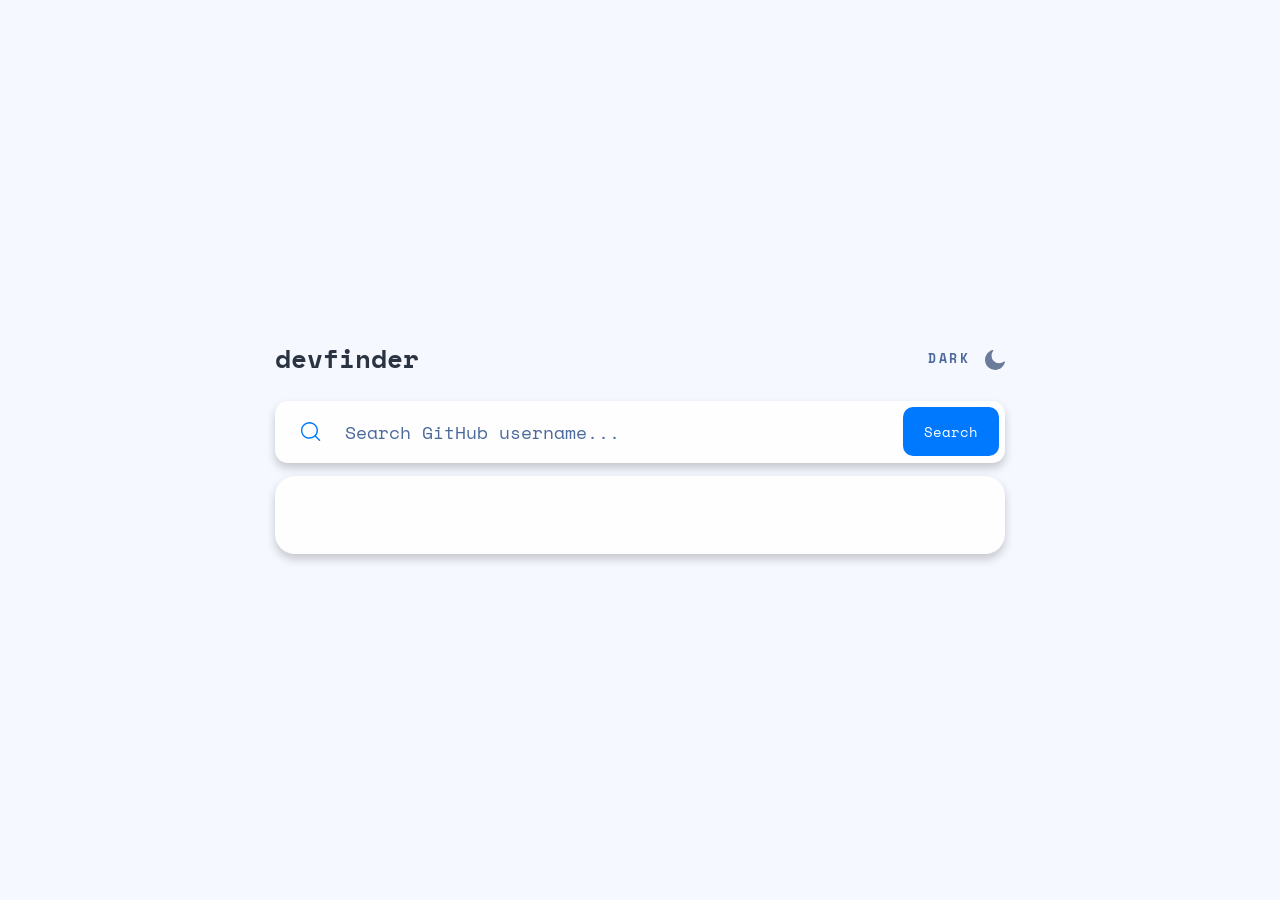
<file: index.html>
<!DOCTYPE html>
<html lang="en">
  <head>
    <meta charset="UTF-8" />
    <meta name="viewport" content="width=device-width, initial-scale=1.0" />

    <link
      rel="icon"
      type="image/png"
      sizes="32x32"
      href="./assets/favicon-32x32.png"
    />
    <link rel="stylesheet" href="../style.css" />

    <title>GitHub user search app</title>
  </head>
  <body>
    <nav class="nav container">
      <div class="logo">devfinder</div>
      <div class="mode">
        <span class="mode-text">Dark</span>
        <img class="mode-img" src="./assets/icon-moon.svg" alt="" />
      </div>
    </nav>

    <form class="form container">
      <img src="./assets/icon-search.svg" alt="search icon" />
      <input
        class="input"
        type="text"
        placeholder="Search GitHub username..."
      />
        <span class="no-result-error"></span>
      </input>
      <button class="btn">Search</button>
    </form>

    <section class="card container">
      <!-- <div class="card-header">
        <img class="placeholder-img" src="" alt="placeholder image" />
        <h1 class="header-name"></h1>
        <p class="username-At"></p>
        <p class="joined"></p>
      </div>

      <div class="bio">
        Lorem ipsum dolor sit amet consectetur adipisicing elit. Atque corporis
        nostrum sapiente repudiandae ducimus nemo.
      </div>

      <div class="repos-card">
        <div class="repos">
          <p>Repos</p>
          <p class="numbers">8</p>
        </div>
        <div class="followers">
          <p>Followers</p>
          <p class="numbers">3938</p>
        </div>
        <div class="following">
          <p>Following</p>
          <p class="numbers">9</p>
        </div>
      </div>

      <div class="info-and-icons">
        <img src="./assets/icon-location.svg" alt="">
        <p class="location">San Francisco</p>

        <img src="./assets/icon-location.svg" alt="">
        <p class="website">https://github.blog</p>

        <img src="./assets/icon-location.svg" alt="">
        <p class="twitter">Not Available</p>

        <img src="./assets/icon-location.svg" alt="">
        <p class="company">@github</p>
      </div> -->
    </section>

    <script src="/script.js"></script>
  </body>
</html>
</file>
<file: style.css>
@import url("https://fonts.googleapis.com/css2?family=Space+Mono:wght@400;700&display=swap");
:root {
  --primary-blue: #0079ff;
  --grey-blue: #697c9a;
  --blue-grey: #4b6a9b;
  --dark-grey: #2b3442;
  --light-grey: #f6f8ff;
  --off-white: #fefefe;
  --btn-text: #fff;
}

.dark {
  --blue-grey: #fff;
  --dark-grey: #fff;
  --light-grey: #141d2f;
  --off-white: #1e2a47;
}

*,
*::before,
*::after {
  -webkit-box-sizing: border-box;
          box-sizing: border-box;
  margin: 0;
  padding: 0;
}

body {
  font-family: "Space Mono", monospace;
  background-color: var(--light-grey);
  font-size: 0.813rem;
  font-weight: 200;
  line-height: 25px;
  height: 100vh;
  color: var(--blue-grey);
  display: -webkit-box;
  display: -ms-flexbox;
  display: flex;
  -webkit-box-orient: vertical;
  -webkit-box-direction: normal;
      -ms-flex-direction: column;
          flex-direction: column;
  -webkit-box-pack: center;
      -ms-flex-pack: center;
          justify-content: center;
  -webkit-box-align: center;
      -ms-flex-align: center;
          align-items: center;
}

.nav {
  display: -webkit-box;
  display: -ms-flexbox;
  display: flex;
  -webkit-box-pack: justify;
      -ms-flex-pack: justify;
          justify-content: space-between;
  -webkit-box-align: center;
      -ms-flex-align: center;
          align-items: center;
  padding-bottom: 1.25em;
}

.nav .logo {
  font-size: 1.625rem;
  color: var(--dark-grey);
  font-weight: bold;
}

.nav .mode {
  cursor: pointer;
}

.nav .mode span {
  text-transform: uppercase;
  font-weight: 600;
  letter-spacing: 0.2em;
  font-size: 0.8rem;
}

.nav .mode img {
  vertical-align: middle;
  padding-left: 0.5em;
}

.form {
  border-radius: 1em;
  background-color: var(--off-white);
  padding: 0.5em;
  -webkit-box-shadow: 0px 5px 10px rgba(0, 0, 0, 0.2);
          box-shadow: 0px 5px 10px rgba(0, 0, 0, 0.2);
  display: -webkit-box;
  display: -ms-flexbox;
  display: flex;
  -webkit-box-pack: justify;
      -ms-flex-pack: justify;
          justify-content: space-between;
  -webkit-box-align: center;
      -ms-flex-align: center;
          align-items: center;
}

.form img {
  width: 1.25em;
  height: 1.25em;
  margin: 0 0.5em;
}

@media (min-width: 768px) {
  .form img {
    width: 1.5em;
    height: 1.5em;
    margin-left: 1.5em;
  }
}

.form .input {
  width: 100%;
  font-family: "Space Mono", monospace;
  -webkit-box-flex: 1;
      -ms-flex: 1;
          flex: 1;
  border: none;
  background-color: var(--off-white);
  color: var(--dark-grey);
}

@media (min-width: 768px) {
  .form .input {
    font-size: 1.125rem;
    padding-left: 1em;
  }
}

.form .input:focus {
  outline: none;
}

.form .input::-webkit-input-placeholder {
  color: var(--blue-grey);
}

.form .input:-ms-input-placeholder {
  color: var(--blue-grey);
}

.form .input::-ms-input-placeholder {
  color: var(--blue-grey);
}

.form .input::placeholder {
  color: var(--blue-grey);
}

@media (min-width: 768px) {
  .form .input::-webkit-input-placeholder {
    font-size: 1.125rem;
  }
  .form .input:-ms-input-placeholder {
    font-size: 1.125rem;
  }
  .form .input::-ms-input-placeholder {
    font-size: 1.125rem;
  }
  .form .input::placeholder {
    font-size: 1.125rem;
  }
}

.form .input:focus::-webkit-input-placeholder {
  color: transparent;
}

.form .input:focus:-ms-input-placeholder {
  color: transparent;
}

.form .input:focus::-ms-input-placeholder {
  color: transparent;
}

.form .input:focus::placeholder {
  color: transparent;
}

.form .no-result-error {
  color: red;
  margin-right: 1em;
  font-size: 0.938rem;
}

.form .btn {
  background-color: var(--primary-blue);
  border: none;
  padding: 1em 1.5em;
  font-family: "Space Mono", monospace;
  color: var(--btn-text);
  border-radius: 10px;
  font-size: 0.875rem;
  cursor: pointer;
}

.form .btn:hover {
  background-color: #60abff;
}

.container {
  width: 90%;
  max-width: 730px;
  margin: 0.5em auto;
}

@media (min-width: 768px) {
  .container {
    width: 75%;
  }
}

.card {
  background-color: var(--off-white);
  border-radius: 20px;
  padding: 2em;
  -webkit-box-shadow: 0px 5px 10px rgba(0, 0, 0, 0.2);
          box-shadow: 0px 5px 10px rgba(0, 0, 0, 0.2);
  display: -webkit-box;
  display: -ms-flexbox;
  display: flex;
  -webkit-box-orient: vertical;
  -webkit-box-direction: normal;
      -ms-flex-direction: column;
          flex-direction: column;
  -webkit-box-pack: justify;
      -ms-flex-pack: justify;
          justify-content: space-between;
}

@media (min-width: 768px) {
  .card {
    padding: 3em;
  }
}

@media (min-width: 1440px) {
  .card {
    display: -ms-grid;
    display: grid;
    -ms-grid-columns: 2fr 3fr 3fr;
        grid-template-columns: 2fr 3fr 3fr;
    -ms-grid-rows: (auto)[3];
        grid-template-rows: repeat(3, auto);
        grid-template-areas: "card-header card-header card-header" ". repos repos" ". info info";
  }
}

.card-header {
  grid-area: card-header;
  display: -ms-grid;
  display: grid;
  -ms-grid-columns: 1fr 3fr;
      grid-template-columns: 1fr 3fr;
  -ms-grid-rows: (auto)[4];
      grid-template-rows: repeat(4, auto);
      grid-template-areas: "image header" "image username" "image joined" "bio bio";
}

@media (min-width: 1440px) {
  .card-header {
    -ms-grid-columns: 2fr 3fr 3fr;
        grid-template-columns: 2fr 3fr 3fr;
        grid-template-areas: "image header joined" "image username ." "image bio bio";
  }
}

.card-header .placeholder-img {
  -ms-grid-row: 1;
  -ms-grid-row-span: 3;
  -ms-grid-column: 1;
  grid-area: image;
  width: 70px;
  height: 70px;
  border-radius: 50%;
  margin-right: 1.2em;
}

@media (min-width: 768px) {
  .card-header .placeholder-img {
    width: 117px;
    height: 117px;
  }
}

.card-header .header-name {
  -ms-grid-row: 1;
  -ms-grid-column: 2;
  grid-area: header;
  font-size: 1rem;
  color: var(--dark-grey);
}

@media (min-width: 768px) {
  .card-header .header-name {
    font-size: 1.65rem;
  }
}

.card-header .username-At {
  -ms-grid-row: 2;
  -ms-grid-column: 2;
  grid-area: username;
  color: var(--primary-blue);
}

@media (min-width: 768px) {
  .card-header .username-At {
    font-size: 1rem;
  }
}

.card-header .joined {
  -ms-grid-row: 3;
  -ms-grid-column: 2;
  grid-area: joined;
  font-size: 0.75rem;
  -ms-flex-item-align: start;
      align-self: flex-start;
}

@media (min-width: 768px) {
  .card-header .joined {
    font-size: 0.938rem;
  }
}

@media (min-width: 1440px) {
  .card-header .joined {
    justify-self: flex-end;
  }
}

.bio {
  margin-top: 2em;
  font-size: 0.75rem;
  -ms-grid-row: 4;
  -ms-grid-column: 1;
  -ms-grid-column-span: 2;
  grid-area: bio;
}

@media (min-width: 768px) {
  .bio {
    font-size: 0.938rem;
  }
}

.repos-card {
  width: 100%;
  background-color: var(--light-grey);
  display: -webkit-box;
  display: -ms-flexbox;
  display: flex;
  -webkit-box-pack: justify;
      -ms-flex-pack: justify;
          justify-content: space-between;
  -webkit-box-align: center;
      -ms-flex-align: center;
          align-items: center;
  font-size: 0.688rem;
  margin: 2em 0;
  padding: 1.5em 2.5em;
  border-radius: 10px;
  grid-area: repos;
}

@media (min-width: 768px) {
  .repos-card {
    font-size: 0.813rem;
  }
}

.repos-card div {
  display: -webkit-box;
  display: -ms-flexbox;
  display: flex;
  -webkit-box-orient: vertical;
  -webkit-box-direction: normal;
      -ms-flex-direction: column;
          flex-direction: column;
  -webkit-box-align: center;
      -ms-flex-align: center;
          align-items: center;
}

.repos-card p.numbers {
  font-weight: bold;
  color: var(--dark-grey);
  font-size: 1rem;
}

@media (min-width: 768px) {
  .repos-card p.numbers {
    font-size: 1.375rem;
  }
}

.info-and-icons {
  grid-area: info;
}

.info-and-icons p {
  display: inline-block;
  padding: 0.25em;
}

.info-and-icons a {
  text-decoration: none;
  color: var(--blue-grey);
}

.info-and-icons a:hover {
  text-decoration: underline;
}

.info-and-icons .icon {
  vertical-align: middle;
  margin-right: 0.5em;
}

.info-and-icons path,
.info-and-icons g {
  fill: var(--blue-grey);
}

.info-and-icons .location-icon {
  margin-right: 0.9em;
}

@media (min-width: 768px) {
  .info-and-icons {
    font-size: 0.938rem;
    display: -webkit-box;
    display: -ms-flexbox;
    display: flex;
  }
  .info-and-icons .col-1 {
    -webkit-box-flex: 1;
        -ms-flex: auto;
            flex: auto;
  }
  .info-and-icons .col-2 {
    -webkit-box-flex: 1;
        -ms-flex: auto;
            flex: auto;
  }
}
/*# sourceMappingURL=style.css.map */
</file>
